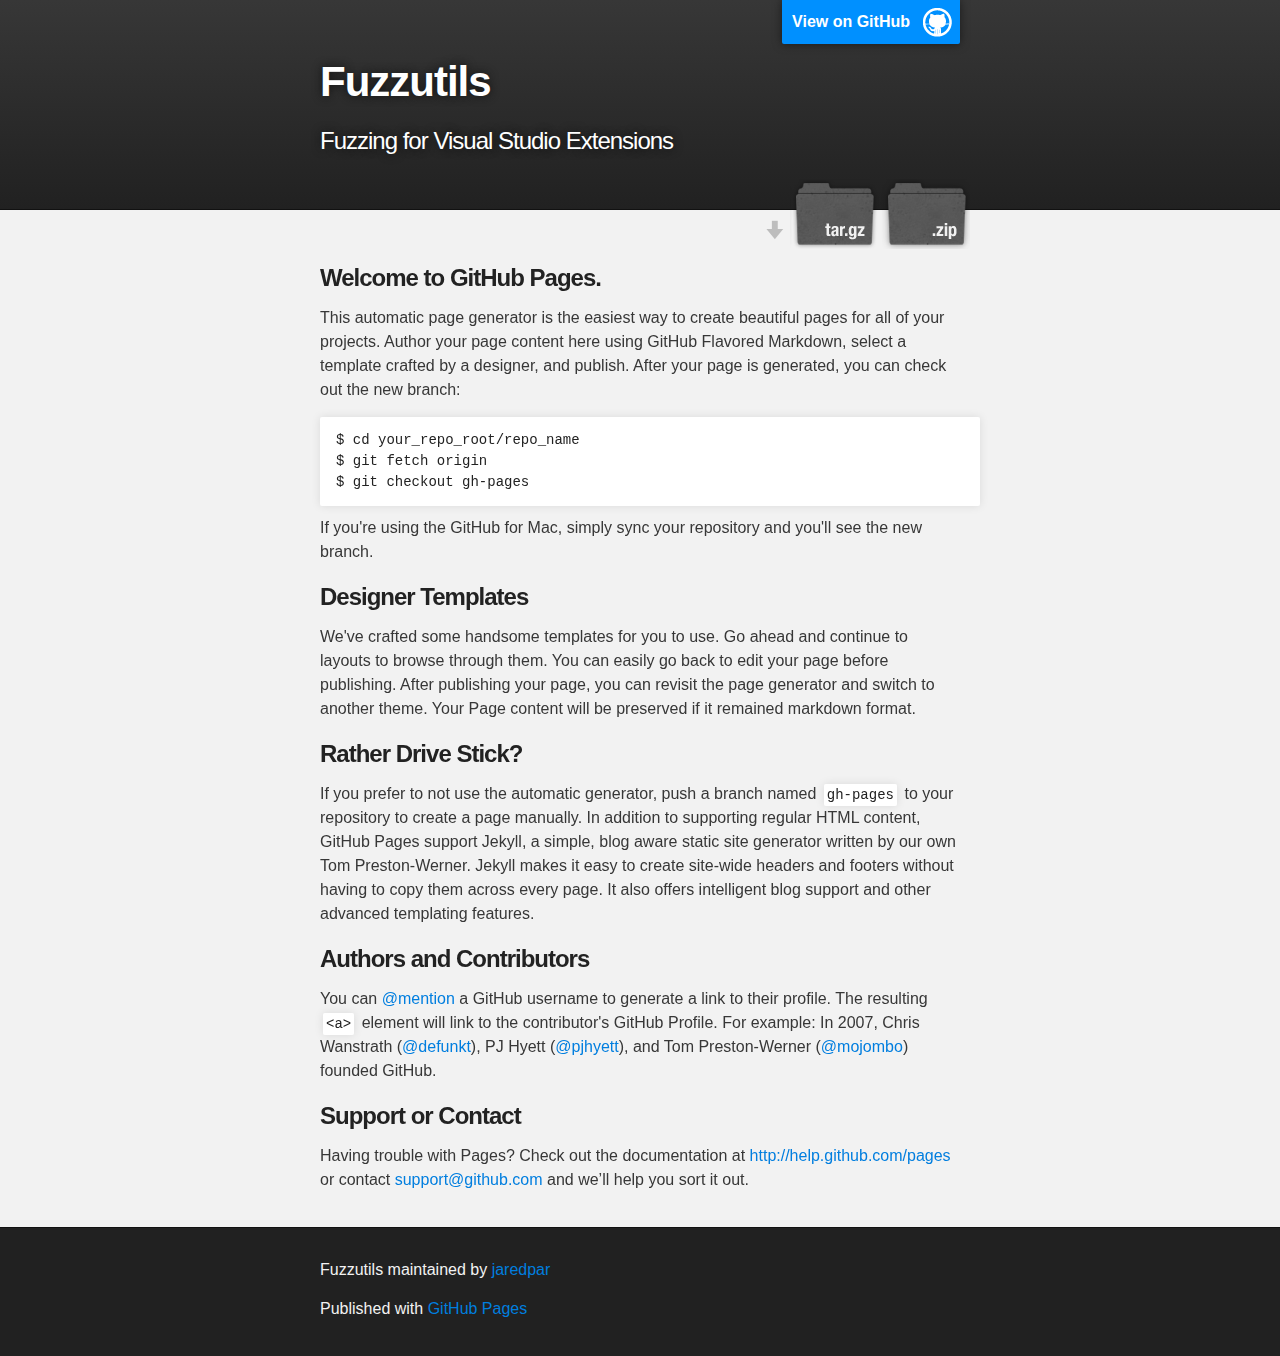
<file: index.html>
<!DOCTYPE html>
<html>

  <head>
    <meta charset='utf-8' />
    <meta http-equiv="X-UA-Compatible" content="chrome=1" />
    <meta name="description" content="Fuzzutils : Fuzzing for Visual Studio Extensions" />

    <link rel="stylesheet" type="text/css" media="screen" href="stylesheets/stylesheet.css">

    <title>Fuzzutils</title>
  </head>

  <body>

    <!-- HEADER -->
    <div id="header_wrap" class="outer">
        <header class="inner">
          <a id="forkme_banner" href="https://github.com/jaredpar/FuzzUtils">View on GitHub</a>

          <h1 id="project_title">Fuzzutils</h1>
          <h2 id="project_tagline">Fuzzing for Visual Studio Extensions</h2>

            <section id="downloads">
              <a class="zip_download_link" href="https://github.com/jaredpar/FuzzUtils/zipball/master">Download this project as a .zip file</a>
              <a class="tar_download_link" href="https://github.com/jaredpar/FuzzUtils/tarball/master">Download this project as a tar.gz file</a>
            </section>
        </header>
    </div>

    <!-- MAIN CONTENT -->
    <div id="main_content_wrap" class="outer">
      <section id="main_content" class="inner">
        <h3>Welcome to GitHub Pages.</h3>

<p>This automatic page generator is the easiest way to create beautiful pages for all of your projects. Author your page content here using GitHub Flavored Markdown, select a template crafted by a designer, and publish. After your page is generated, you can check out the new branch:</p>

<pre><code>$ cd your_repo_root/repo_name
$ git fetch origin
$ git checkout gh-pages
</code></pre>

<p>If you're using the GitHub for Mac, simply sync your repository and you'll see the new branch.</p>

<h3>Designer Templates</h3>

<p>We've crafted some handsome templates for you to use. Go ahead and continue to layouts to browse through them. You can easily go back to edit your page before publishing. After publishing your page, you can revisit the page generator and switch to another theme. Your Page content will be preserved if it remained markdown format.</p>

<h3>Rather Drive Stick?</h3>

<p>If you prefer to not use the automatic generator, push a branch named <code>gh-pages</code> to your repository to create a page manually. In addition to supporting regular HTML content, GitHub Pages support Jekyll, a simple, blog aware static site generator written by our own Tom Preston-Werner. Jekyll makes it easy to create site-wide headers and footers without having to copy them across every page. It also offers intelligent blog support and other advanced templating features.</p>

<h3>Authors and Contributors</h3>

<p>You can <a href="https://github.com/blog/821" class="user-mention">@mention</a> a GitHub username to generate a link to their profile. The resulting <code>&lt;a&gt;</code> element will link to the contributor's GitHub Profile. For example: In 2007, Chris Wanstrath (<a href="https://github.com/defunkt" class="user-mention">@defunkt</a>), PJ Hyett (<a href="https://github.com/pjhyett" class="user-mention">@pjhyett</a>), and Tom Preston-Werner (<a href="https://github.com/mojombo" class="user-mention">@mojombo</a>) founded GitHub.</p>

<h3>Support or Contact</h3>

<p>Having trouble with Pages? Check out the documentation at <a href="http://help.github.com/pages">http://help.github.com/pages</a> or contact <a href="mailto:support@github.com">support@github.com</a> and we’ll help you sort it out.</p>
      </section>
    </div>

    <!-- FOOTER  -->
    <div id="footer_wrap" class="outer">
      <footer class="inner">
        <p class="copyright">Fuzzutils maintained by <a href="https://github.com/jaredpar">jaredpar</a></p>
        <p>Published with <a href="http://pages.github.com">GitHub Pages</a></p>
      </footer>
    </div>

    

  </body>
</html>
</file>
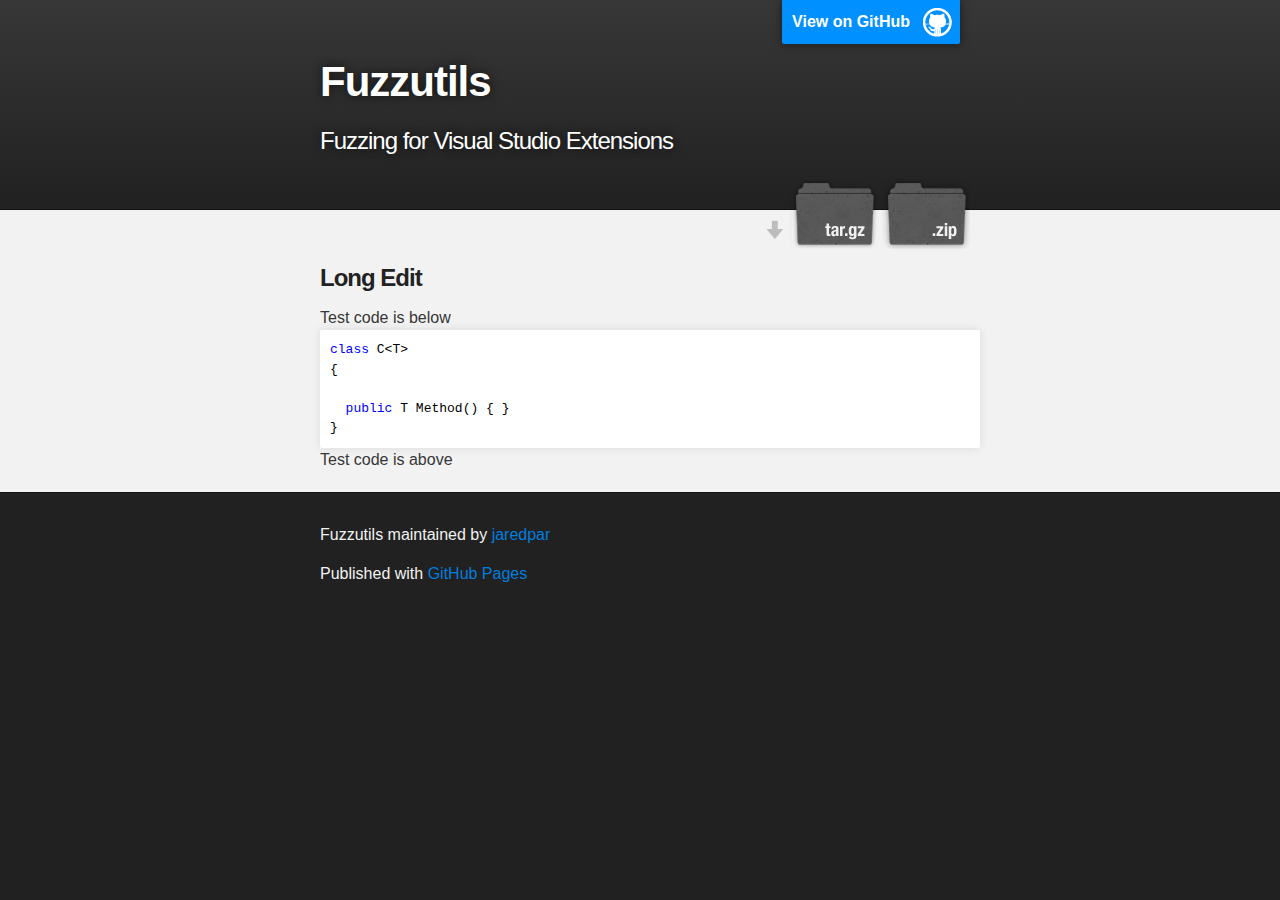
<file: tasks/LongEdit.html>
<!DOCTYPE html>
<html>

<head>
  <meta charset='utf-8' />
  <meta http-equiv="X-UA-Compatible" content="chrome=1" />
  <meta name="description" content="Fuzzutils : Fuzzing for Visual Studio Extensions" />

  <link rel="stylesheet" type="text/css" media="screen" href="../stylesheets/stylesheet.css">
  <link rel="stylesheet" type="text/css" media="screen" href="../stylesheets/csharp.css">

  <title>Fuzzutils</title>
</head>

<body>

  <!-- HEADER -->
  <div id="header_wrap" class="outer">
      <header class="inner">
        <a id="forkme_banner" href="https://github.com/jaredpar/FuzzUtils">View on GitHub</a>

        <h1 id="project_title">Fuzzutils</h1>
        <h2 id="project_tagline">Fuzzing for Visual Studio Extensions</h2>

          <section id="downloads">
            <a class="zip_download_link" href="https://github.com/jaredpar/FuzzUtils/zipball/master">Download this project as a .zip file</a>
            <a class="tar_download_link" href="https://github.com/jaredpar/FuzzUtils/tarball/master">Download this project as a tar.gz file</a>
          </section>
      </header>
  </div>

  <!-- MAIN CONTENT -->
  <div id="main_content_wrap" class="outer">
    <section id="main_content" class="inner">
      <h3>Long Edit</h3>
      <div>Test code is below</div>

<!-- code formatted by http://manoli.net/csharpformat/ -->
<pre class="csharpcode">
<span class="kwrd">class</span> C&lt;T&gt;
{

  <span class="kwrd">public</span> T Method() { } 
}</pre>

      <div>Test code is above</div>
    </section>
  </div>

  <!-- FOOTER  -->
  <div id="footer_wrap" class="outer">
    <footer class="inner">
      <p class="copyright">Fuzzutils maintained by <a href="https://github.com/jaredpar">jaredpar</a></p>
      <p>Published with <a href="http://pages.github.com">GitHub Pages</a></p>
    </footer>
  </div>
</body>
</html>
</file>
<file: stylesheets/stylesheet.css>
/*******************************************************************************
Slate Theme for Github Pages
by Jason Costello, @jsncostello
*******************************************************************************/

@import url(pygment_trac.css);

/*******************************************************************************
MeyerWeb Reset
*******************************************************************************/

html, body, div, span, applet, object, iframe,
h1, h2, h3, h4, h5, h6, p, blockquote, pre,
a, abbr, acronym, address, big, cite, code,
del, dfn, em, img, ins, kbd, q, s, samp,
small, strike, strong, sub, sup, tt, var,
b, u, i, center,
dl, dt, dd, ol, ul, li,
fieldset, form, label, legend,
table, caption, tbody, tfoot, thead, tr, th, td,
article, aside, canvas, details, embed,
figure, figcaption, footer, header, hgroup,
menu, nav, output, ruby, section, summary,
time, mark, audio, video {
  margin: 0;
  padding: 0;
  border: 0;
  font: inherit;
  vertical-align: baseline;
}

/* HTML5 display-role reset for older browsers */
article, aside, details, figcaption, figure,
footer, header, hgroup, menu, nav, section {
  display: block;
}

ol, ul {
  list-style: none;
}

blockquote, q {
}

table {
  border-collapse: collapse;
  border-spacing: 0;
}

a:focus {
  outline: none;
}

/*******************************************************************************
Theme Styles
*******************************************************************************/

body {
  box-sizing: border-box;
  color:#373737;
  background: #212121;
  font-size: 16px;
  font-family: 'Myriad Pro', Calibri, Helvetica, Arial, sans-serif;
  line-height: 1.5;
  -webkit-font-smoothing: antialiased;
}

h1, h2, h3, h4, h5, h6 {
  margin: 10px 0;
  font-weight: 700;
  color:#222222;
  font-family: 'Lucida Grande', 'Calibri', Helvetica, Arial, sans-serif;
  letter-spacing: -1px;
}

h1 {
  font-size: 36px;
  font-weight: 700;
}

h2 {
  padding-bottom: 10px;
  font-size: 32px;
  background: url('../images/bg_hr.png') repeat-x bottom;
}

h3 {
  font-size: 24px;
}

h4 {
  font-size: 21px;
}

h5 {
  font-size: 18px;
}

h6 {
  font-size: 16px;
}

p {
  margin: 10px 0 15px 0;
}

footer p {
  color: #f2f2f2;
}

a {
  text-decoration: none;
  color: #007edf;
  text-shadow: none;

  transition: color 0.5s ease;
  transition: text-shadow 0.5s ease;
  -webkit-transition: color 0.5s ease;
  -webkit-transition: text-shadow 0.5s ease;
  -moz-transition: color 0.5s ease;
  -moz-transition: text-shadow 0.5s ease;
  -o-transition: color 0.5s ease;
  -o-transition: text-shadow 0.5s ease;
  -ms-transition: color 0.5s ease;
  -ms-transition: text-shadow 0.5s ease;
}

#main_content a:hover {
  color: #0069ba;
  text-shadow: #0090ff 0px 0px 2px;
}

footer a:hover {
  color: #43adff;
  text-shadow: #0090ff 0px 0px 2px;
}

em {
  font-style: italic;
}

strong {
  font-weight: bold;
}

img {
  position: relative;
  margin: 0 auto;
  max-width: 739px;
  padding: 5px;
  margin: 10px 0 10px 0;
  border: 1px solid #ebebeb;

  box-shadow: 0 0 5px #ebebeb;
  -webkit-box-shadow: 0 0 5px #ebebeb;
  -moz-box-shadow: 0 0 5px #ebebeb;
  -o-box-shadow: 0 0 5px #ebebeb;
  -ms-box-shadow: 0 0 5px #ebebeb;
}

pre, code {
  width: 100%;
  color: #222;
  background-color: #fff;

  font-family: Monaco, "Bitstream Vera Sans Mono", "Lucida Console", Terminal, monospace;
  font-size: 14px;

  border-radius: 2px;
  -moz-border-radius: 2px;
  -webkit-border-radius: 2px;



}

pre {
  width: 100%;
  padding: 10px;
  box-shadow: 0 0 10px rgba(0,0,0,.1);
  overflow: auto;
}

code {
  padding: 3px;
  margin: 0 3px;
  box-shadow: 0 0 10px rgba(0,0,0,.1);
}

pre code {
  display: block;
  box-shadow: none;
}

blockquote {
  color: #666;
  margin-bottom: 20px;
  padding: 0 0 0 20px;
  border-left: 3px solid #bbb;
}

ul, ol, dl {
  margin-bottom: 15px
}

ul li {
  list-style: inside;
  padding-left: 20px;
}

ol li {
  list-style: decimal inside;
  padding-left: 20px;
}

dl dt {
  font-weight: bold;
}

dl dd {
  padding-left: 20px;
  font-style: italic;
}

dl p {
  padding-left: 20px;
  font-style: italic;
}

hr {
  height: 1px;
  margin-bottom: 5px;
  border: none;
  background: url('../images/bg_hr.png') repeat-x center;
}

table {
  border: 1px solid #373737;
  margin-bottom: 20px;
  text-align: left;
 }

th {
  font-family: 'Lucida Grande', 'Helvetica Neue', Helvetica, Arial, sans-serif;
  padding: 10px;
  background: #373737;
  color: #fff;
 }

td {
  padding: 10px;
  border: 1px solid #373737;
 }

form {
  background: #f2f2f2;
  padding: 20px;
}

img {
  width: 100%;
  max-width: 100%;
}

/*******************************************************************************
Full-Width Styles
*******************************************************************************/

.outer {
  width: 100%;
}

.inner {
  position: relative;
  max-width: 640px;
  padding: 20px 10px;
  margin: 0 auto;
}

#forkme_banner {
  display: block;
  position: absolute;
  top:0;
  right: 10px;
  z-index: 10;
  padding: 10px 50px 10px 10px;
  color: #fff;
  background: url('../images/blacktocat.png') #0090ff no-repeat 95% 50%;
  font-weight: 700;
  box-shadow: 0 0 10px rgba(0,0,0,.5);
  border-bottom-left-radius: 2px;
  border-bottom-right-radius: 2px;
}

#header_wrap {
  background: #212121;
  background: -moz-linear-gradient(top, #373737, #212121);
  background: -webkit-linear-gradient(top, #373737, #212121);
  background: -ms-linear-gradient(top, #373737, #212121);
  background: -o-linear-gradient(top, #373737, #212121);
  background: linear-gradient(top, #373737, #212121);
}

#header_wrap .inner {
  padding: 50px 10px 30px 10px;
}

#project_title {
  margin: 0;
  color: #fff;
  font-size: 42px;
  font-weight: 700;
  text-shadow: #111 0px 0px 10px;
}

#project_tagline {
  color: #fff;
  font-size: 24px;
  font-weight: 300;
  background: none;
  text-shadow: #111 0px 0px 10px;
}

#downloads {
  position: absolute;
  width: 210px;
  z-index: 10;
  bottom: -40px;
  right: 0;
  height: 70px;
  background: url('../images/icon_download.png') no-repeat 0% 90%;
}

.zip_download_link {
  display: block;
  float: right;
  width: 90px;
  height:70px;
  text-indent: -5000px;
  overflow: hidden;
  background: url(../images/sprite_download.png) no-repeat bottom left;
}

.tar_download_link {
  display: block;
  float: right;
  width: 90px;
  height:70px;
  text-indent: -5000px;
  overflow: hidden;
  background: url(../images/sprite_download.png) no-repeat bottom right;
  margin-left: 10px;
}

.zip_download_link:hover {
  background: url(../images/sprite_download.png) no-repeat top left;
}

.tar_download_link:hover {
  background: url(../images/sprite_download.png) no-repeat top right;
}

#main_content_wrap {
  background: #f2f2f2;
  border-top: 1px solid #111;
  border-bottom: 1px solid #111;
}

#main_content {
  padding-top: 40px;
}

#footer_wrap {
  background: #212121;
}



/*******************************************************************************
Small Device Styles
*******************************************************************************/

@media screen and (max-width: 480px) {
  body {
    font-size:14px;
  }

  #downloads {
    display: none;
  }

  .inner {
    min-width: 320px;
    max-width: 480px;
  }

  #project_title {
  font-size: 32px;
  }

  h1 {
    font-size: 28px;
  }

  h2 {
    font-size: 24px;
  }

  h3 {
    font-size: 21px;
  }

  h4 {
    font-size: 18px;
  }

  h5 {
    font-size: 14px;
  }

  h6 {
    font-size: 12px;
  }

  code, pre {
    min-width: 320px;
    max-width: 480px;
    font-size: 11px;
  }

}
</file>
<file: stylesheets/csharp.css>
/* C# style sheet from http://www.manoli.net/csharpformat/csharp.css */

.csharpcode, .csharpcode pre
{
	font-size: small;
	color: black;
	font-family: Consolas, "Courier New", Courier, Monospace;
	background-color: #ffffff;
	/*white-space: pre;*/
}

.csharpcode pre { margin: 0em; }

.csharpcode .rem { color: #008000; }

.csharpcode .kwrd { color: #0000ff; }

.csharpcode .str { color: #a31515; }

.csharpcode .op { color: #0000c0; }

.csharpcode .preproc { color: #cc6633; }

.csharpcode .asp { background-color: #ffff00; }

.csharpcode .html { color: #800000; }

.csharpcode .attr { color: #ff0000; }

.csharpcode .alt 
{
	background-color: #f4f4f4;
	width: 100%;
	margin: 0em;
}

.csharpcode .lnum { color: #606060; }
</file>
